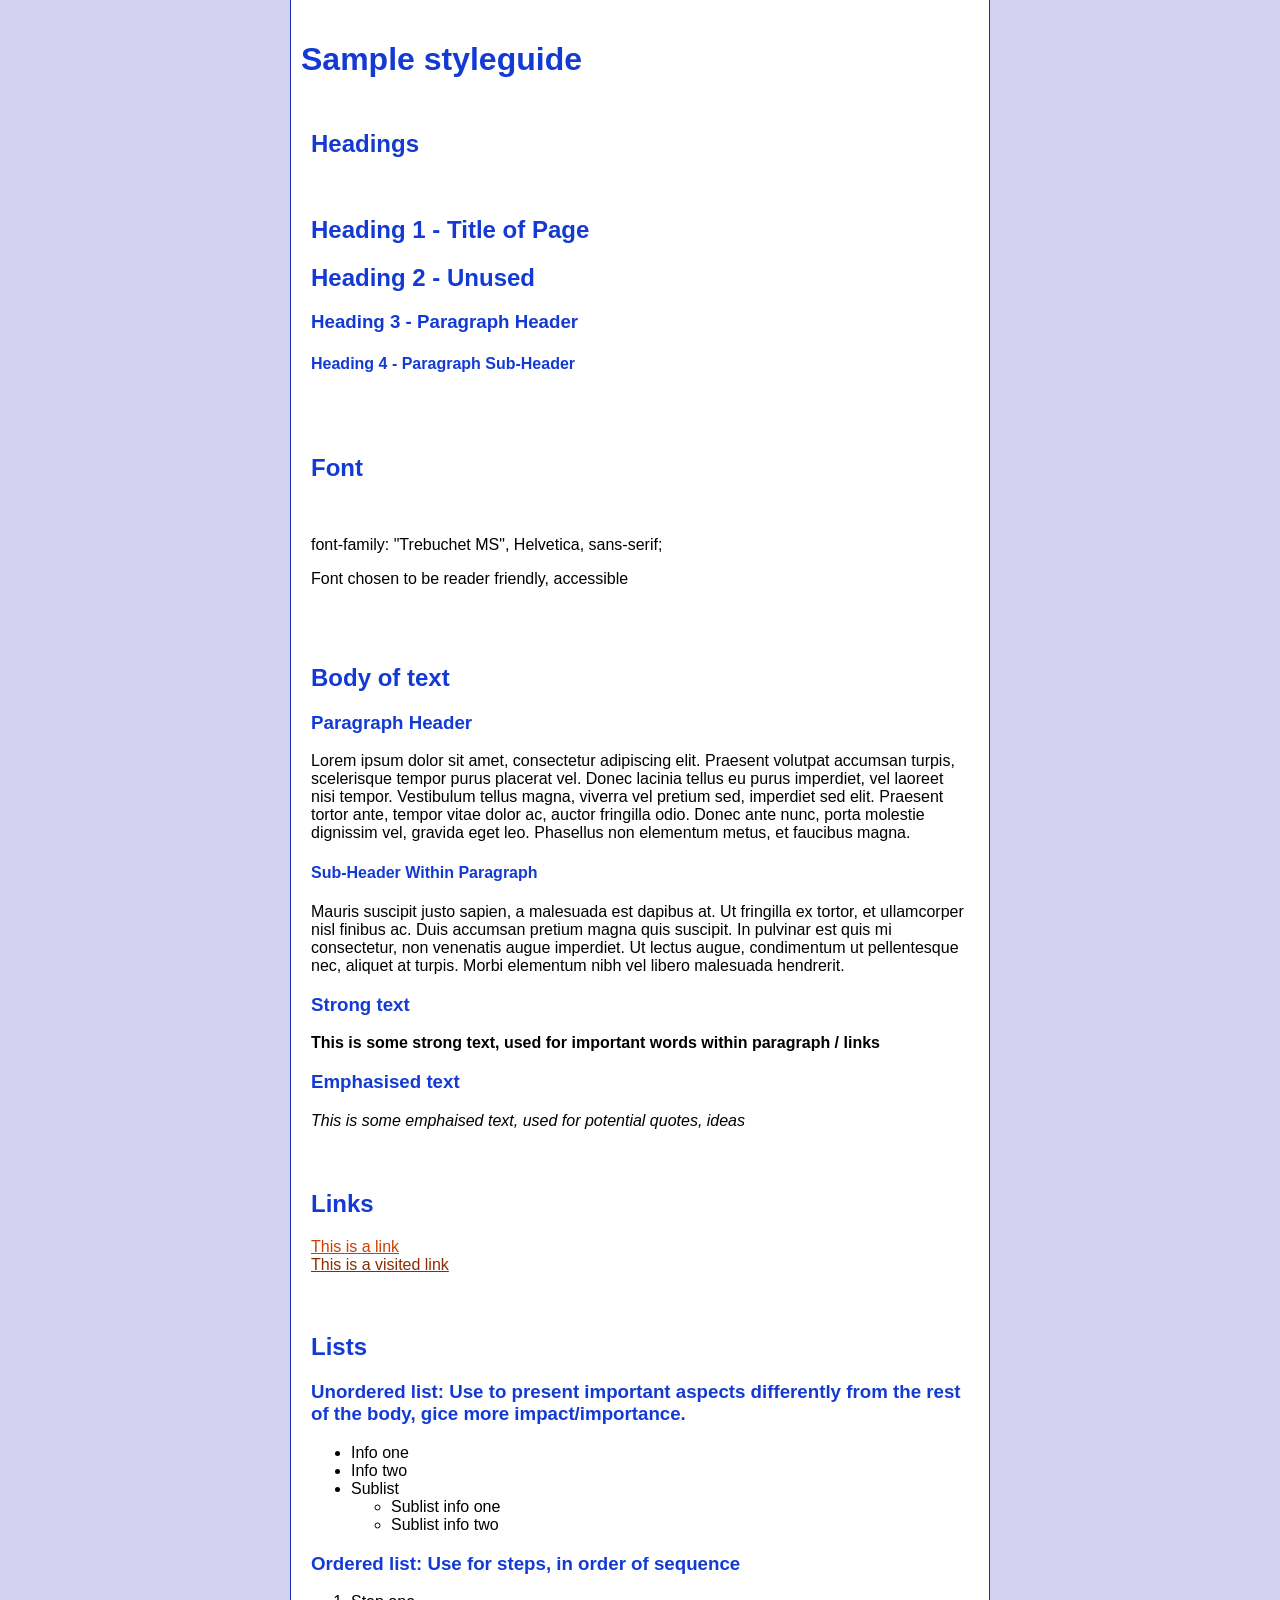
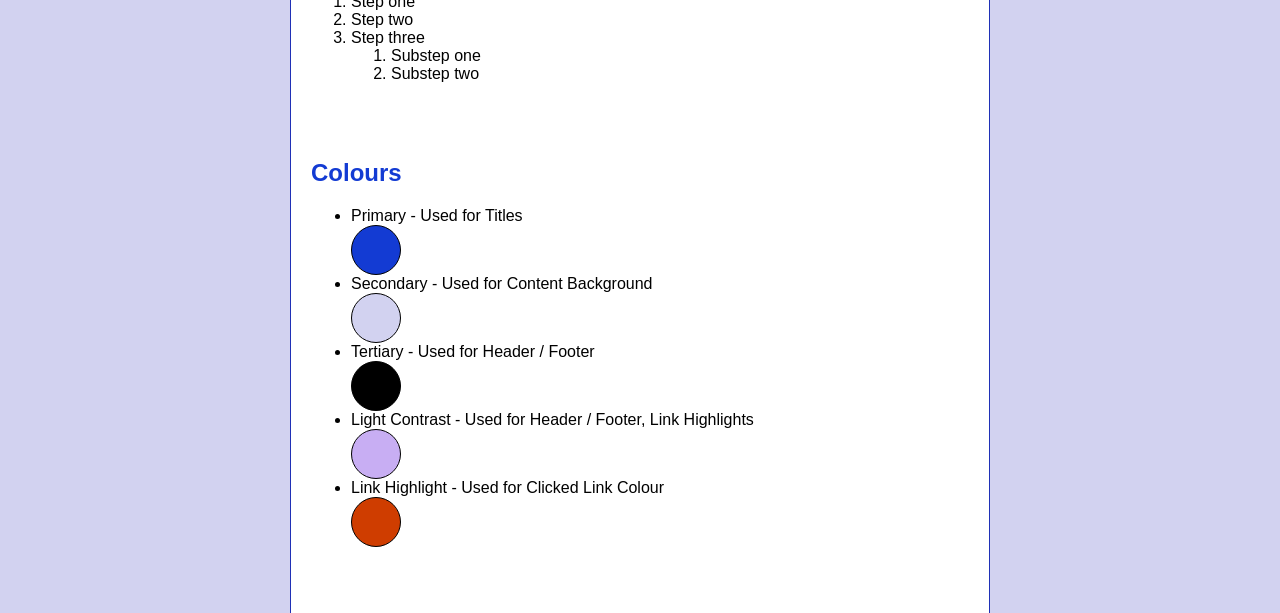
<file: index.html>
<!DOCTYPE html>
<html lang="en">
	<head>
		<meta charset="utf-8">
		<title>OneMind Study Skills Template</title>
		<meta name="description" content="OneMind Styleguide">
		<meta name="viewport" content="width=700, initial-scale=1, maximum-scale=5">
		<link rel="stylesheet" type="text/css" href="style.css">
	</head>
	<body>
		<main>
			<h1>Sample styleguide</h1>

			<section>
				<h2>Headings</h2>
				<br>
				<h1>Heading 1 - Title of Page</h1>
				<h2>Heading 2 - Unused</h2>
				<h3>Heading 3 - Paragraph Header</h3>
				<h4>Heading 4 - Paragraph Sub-Header</h4>
			</section>

			<section>
				<h2>Font</h2>
				<br>
				<p>font-family: "Trebuchet MS", Helvetica, sans-serif;</p>
				<p>Font chosen to be reader friendly, accessible</p>
			</section>

			<section>
				<h2>Body of text</h2>

				<h3>Paragraph Header</h3>

				<p>Lorem ipsum dolor sit amet, consectetur adipiscing elit. Praesent
 volutpat accumsan turpis, scelerisque tempor purus placerat vel. Donec
lacinia tellus eu purus imperdiet, vel laoreet nisi tempor. Vestibulum
tellus magna, viverra vel pretium sed, imperdiet sed elit. Praesent
tortor ante, tempor vitae dolor ac, auctor fringilla odio. Donec ante
nunc, porta molestie dignissim vel, gravida eget leo. Phasellus non
elementum metus, et faucibus magna.</p>

<h4>Sub-Header Within Paragraph</h4>

<p>Mauris suscipit justo sapien, a
malesuada est dapibus at. Ut fringilla ex tortor, et ullamcorper nisl
finibus ac. Duis accumsan pretium magna quis suscipit. In pulvinar est
quis mi consectetur, non venenatis augue imperdiet. Ut lectus augue,
condimentum ut pellentesque nec, aliquet at turpis. Morbi elementum nibh
 vel libero malesuada hendrerit.</p>

				<h3>Strong text</h3>
				<strong>This is some strong text, used for
					      important words within paragraph / links</strong>

				<h3>Emphasised text</h3>
				<em>This is some emphaised text, used for potential quotes, ideas</em>
			</section>

			<section>
				<h2>Links</h2>

				<div><a href="#">This is a link</a></div>

				<div><a href="#" class="link--visited">This is a visited link</a></div>
			</section>

			<section>
				<h2>Lists</h2>

				<h3>Unordered list: Use to present important aspects differently
					  from the rest of the body, gice more impact/importance.</h3>
				<ul>
					<li>Info one</li>
					<li>Info two</li>
					<li>Sublist
						<ul>
							<li>Sublist info one</li>
							<li>Sublist info two</li>
						</ul>
					</li>
				</ul>

				<h3>Ordered list: Use for steps, in order of sequence</h3>
				<ol>
					<li>Step one</li>
					<li>Step two</li>
					<li>Step three
						<ol>
							<li>Substep one</li>
							<li>Substep two</li>
						</ol>
					</li>
				</ol>
			</section>

			<section>
				<h2>Colours</h2>
				<ul>
					<li>Primary - Used for Titles <div class="colour colour--primary"></div></li>
					<li>Secondary - Used for Content Background<div class="colour colour--secondary"></div></li>
					<li>Tertiary - Used for Header / Footer<div class="colour colour--tertiary"></div></li>
					<li>Light Contrast - Used for Header / Footer, Link Highlights<div class="colour colour--contrast"></div></li>
					<li>Link Highlight - Used for Clicked Link Colour<div class="colour colour--highlight"></div></li>
				</ul>
			</section>


		</main>


</body></html>
</file>
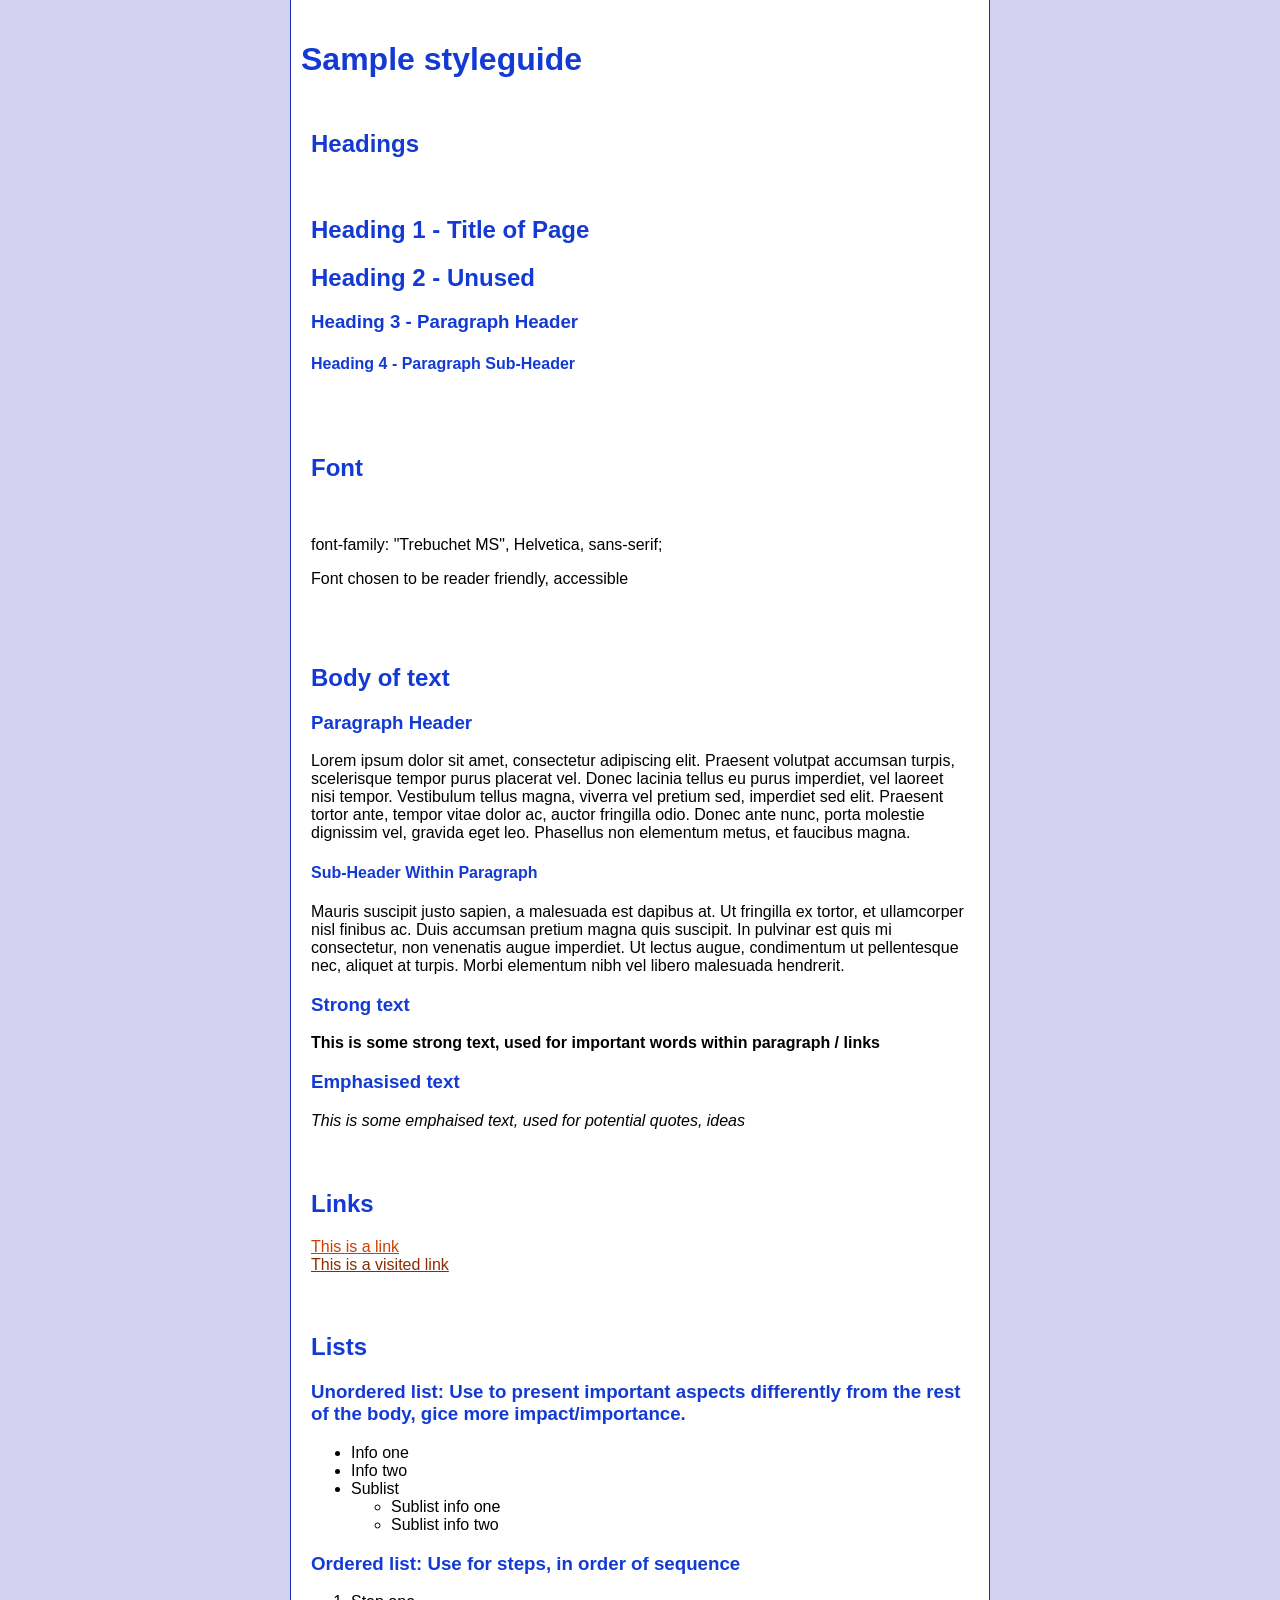
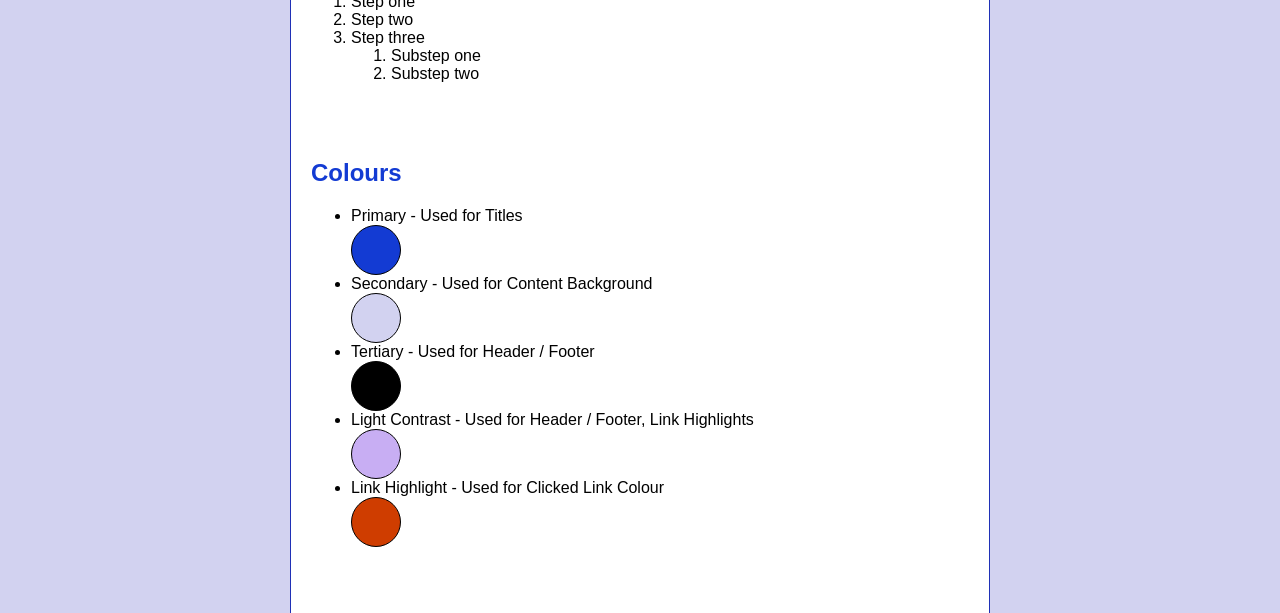
<file: Styleguide Template.html>
<!DOCTYPE html>
<html lang="en"><head>
<meta http-equiv="content-type" content="text/html; charset=UTF-8">
		<title>Sample styleguide</title>
		<link rel="stylesheet" href="style.css" type="text/css">
	</head>
	<body>
		<main>
			<h1>Sample styleguide</h1>

			<section>
				<h2>Headings</h2>
				<br>
				<h1>Heading 1 - Title of Page</h1>
				<h2>Heading 2 - Unused</h2>
				<h3>Heading 3 - Paragraph Header</h3>
				<h4>Heading 4 - Paragraph Sub-Header</h4>
			</section>

			<section>
				<h2>Font</h2>
				<br>
				<p>font-family: "Trebuchet MS", Helvetica, sans-serif;</p>
				<p>Font chosen to be reader friendly, accessible</p>
			</section>

			<section>
				<h2>Body of text</h2>

				<h3>Paragraph Header</h3>

				<p>Lorem ipsum dolor sit amet, consectetur adipiscing elit. Praesent
 volutpat accumsan turpis, scelerisque tempor purus placerat vel. Donec
lacinia tellus eu purus imperdiet, vel laoreet nisi tempor. Vestibulum
tellus magna, viverra vel pretium sed, imperdiet sed elit. Praesent
tortor ante, tempor vitae dolor ac, auctor fringilla odio. Donec ante
nunc, porta molestie dignissim vel, gravida eget leo. Phasellus non
elementum metus, et faucibus magna.</p>

<h4>Sub-Header Within Paragraph</h4>

<p>Mauris suscipit justo sapien, a
malesuada est dapibus at. Ut fringilla ex tortor, et ullamcorper nisl
finibus ac. Duis accumsan pretium magna quis suscipit. In pulvinar est
quis mi consectetur, non venenatis augue imperdiet. Ut lectus augue,
condimentum ut pellentesque nec, aliquet at turpis. Morbi elementum nibh
 vel libero malesuada hendrerit.</p>

				<h3>Strong text</h3>
				<strong>This is some strong text, used for
					      important words within paragraph / links</strong>

				<h3>Emphasised text</h3>
				<em>This is some emphaised text, used for potential quotes, ideas</em>
			</section>

			<section>
				<h2>Links</h2>

				<div><a href="#">This is a link</a></div>

				<div><a href="#" class="link--visited">This is a visited link</a></div>
			</section>

			<section>
				<h2>Lists</h2>

				<h3>Unordered list: Use to present important aspects differently
					  from the rest of the body, gice more impact/importance.</h3>
				<ul>
					<li>Info one</li>
					<li>Info two</li>
					<li>Sublist
						<ul>
							<li>Sublist info one</li>
							<li>Sublist info two</li>
						</ul>
					</li>
				</ul>

				<h3>Ordered list: Use for steps, in order of sequence</h3>
				<ol>
					<li>Step one</li>
					<li>Step two</li>
					<li>Step three
						<ol>
							<li>Substep one</li>
							<li>Substep two</li>
						</ol>
					</li>
				</ol>
			</section>

			<section>
				<h2>Colours</h2>
				<ul>
					<li>Primary - Used for Titles <div class="colour colour--primary"></div></li>
					<li>Secondary - Used for Content Background<div class="colour colour--secondary"></div></li>
					<li>Tertiary - Used for Header / Footer<div class="colour colour--tertiary"></div></li>
					<li>Light Contrast - Used for Header / Footer, Link Highlights<div class="colour colour--contrast"></div></li>
					<li>Link Highlight - Used for Clicked Link Colour<div class="colour colour--highlight"></div></li>
				</ul>
			</section>


		</main>


</body></html>
</file>
<file: style.css>
/* Universal data for css sheet */
* {
	font-family: "Trebuchet MS", Helvetica, sans-serif;
	box-sizing: border-box;
	-webkit-box-sizing: border-box;
	-moz-box-sizing: border-box;
}

html,
body,
main {
	margin: 0;
	padding: 0;
}

main {
	padding: 20px 10px;
	border-left: 1px solid #1f30b6;
	border-right: 1px solid #1f30b6;
}

body,
main,
p,
.body {
  font-family: "Trebuchet MS", Helvetica, sans-serif;
	color: black;
}

body {
	background-color: #d2d2f0;
}

main {
	background-color: white;
}

section {
	margin: 20px 0;
	padding: 10px;
}

/* Text Stylings*/
h1, h2, h3, h4, h5, h6
.heading {
	color: #133bd3;
	font-weight: bold;
}

a {
	color: #cf3d00;
}

a:visited,
.link--visited {
	color: #8c2b03;
}

/* Colour Stylings */
.colour {
	width: 50px;
	height: 50px;
	border-radius: 50%;
	border: 1px solid black;
}

.colour--primary {
	background: #133bd3;
}

.colour--secondary {
	background: #d2d2f0;
}

.colour--tertiary{
	background: black;
}

.colour--contrast {
	background: #c8aef3;
}

.colour--highlight {
	background: #cf3d00;
}


@media (min-width: 600px) {
	main {
		width: 700px;
		margin: auto;
	}
}
</file>
